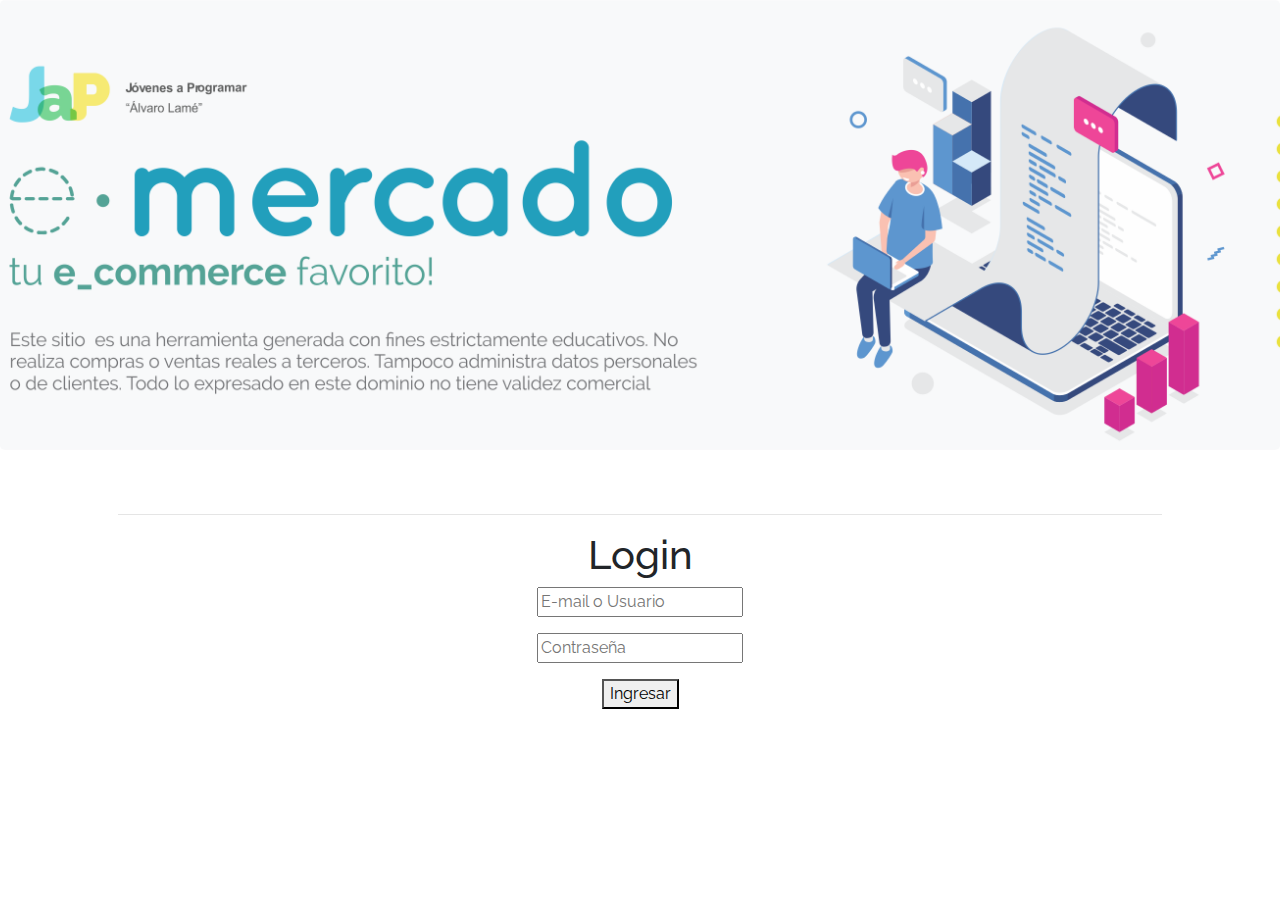
<file: index.html>
<!DOCTYPE html>
<!-- saved from url=(0049)https://getbootstrap.com/docs/4.3/examples/album/ -->
<html lang="en">

<head>
  <meta http-equiv="Content-Type" content="text/html; charset=UTF-8">
  <meta name="viewport" content="width=device-width, initial-scale=1, shrink-to-fit=no">
  <meta name="description" content="">
  <title>eMercado - Todo lo que busques está aquí</title>

  <link rel="canonical" href="https://getbootstrap.com/docs/4.3/examples/album/">
  <link href="https://fonts.googleapis.com/css?family=Raleway:300,300i,400,400i,700,700i,900,900i" rel="stylesheet">
  <!-- Bootstrap core CSS -->
  <link href="css/bootstrap.min.css" rel="stylesheet">
  <link href="css/styles.css" rel="stylesheet">
  <style>
   html, body{
    height: 100%;
    }
    
    .signin {
      width: 100%;
      max-width: 330px;
      padding: 15px;
      margin: auto;
    }
  
</style>
</head>


<body class="text-center">
  <section class="jumbotron text-center">
    <div class="m-5">
      <h1></h1>
    </div>
  </section>
  
  <div class="container p-5">
    <hr>
    <h1>Login</h1>
    <div >
      <form onsubmit="return false">
        <p><input name="correo" id="correo"placeholder="E-mail o Usuario"></p>
        <p><input type="password" name="contrasena" id="contrasena"placeholder="Contraseña"></p>
        <p><button type="submit" id="btn">Ingresar</button></p>
      </form>
    </div>
  </div>

  <script src="js/init.js"></script>
  <script src="js/login.js"></script>
</body>
</html>
</file>
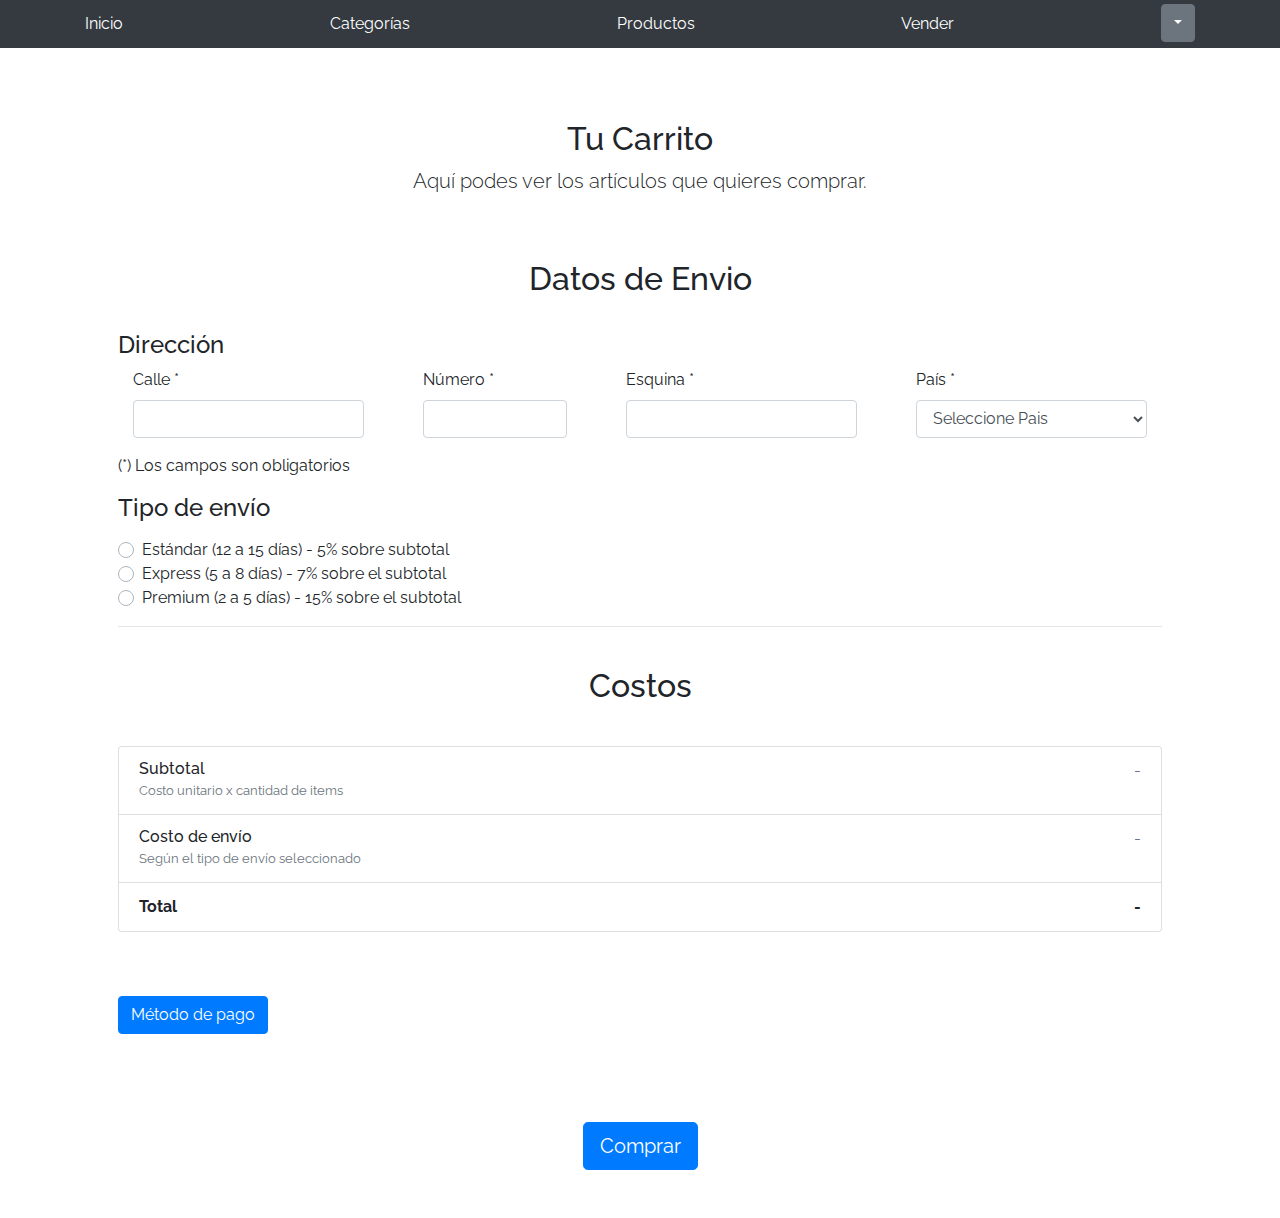
<file: cart.html>
<!DOCTYPE html>
<!-- saved from url=(0049)https://getbootstrap.com/docs/4.3/examples/album/ -->
<html lang="en">

<head>
  <meta http-equiv="Content-Type" content="text/html; charset=UTF-8">

  <meta name="viewport" content="width=device-width, initial-scale=1, shrink-to-fit=no">
  <meta name="description" content="">
  <title>eMercado - Todo lo que busques está aquí</title>

  <link rel="canonical" href="https://getbootstrap.com/docs/4.3/examples/album/">
  <link href="https://fonts.googleapis.com/css?family=Raleway:300,300i,400,400i,700,700i,900,900i" rel="stylesheet">

  <style>
    .bd-placeholder-img {
      font-size: 1.125rem;
      text-anchor: middle;
      -webkit-user-select: none;
      -moz-user-select: none;
      -ms-user-select: none;
      user-select: none;
    }

    @media (min-width: 768px) {
      .bd-placeholder-img-lg {
        font-size: 3.5rem;
      }
    }
  </style>
  <link href="css/bootstrap.min.css" rel="stylesheet">
  <link href="css/styles.css" rel="stylesheet">
  <link href="css/dropzone.css" rel="stylesheet">
</head>

<body>
  <nav class="site-header sticky-top py-1 bg-dark">
    <div class="container d-flex flex-column flex-md-row justify-content-between">
      <a class="py-2 d-none d-md-inline-block" href="home.html">Inicio</a>
      <a class="py-2 d-none d-md-inline-block" href="categories.html">Categorías</a>
      <a class="py-2 d-none d-md-inline-block" href="products.html">Productos</a>
      <a class="py-2 d-none d-md-inline-block" href="sell.html">Vender</a>      
      <div class="dropdown">
        <button class="btn btn-secondary dropdown-toggle" type="button" id="usuario" data-toggle="dropdown" aria-haspopup="true" aria-expanded="false">
        </button>
        <div class="dropdown-menu" aria-labelledby="dropdownMenuButton">
          <a class="dropdown-item" href="my-profile.html">Mi perfil</a>
          <a class="dropdown-item" href="cart.html">Mi carrito</a>
          <a class="dropdown-item" href="index.html" id="sesion">Cerrar sesión</a>
        </div>
      </div>
    </div>
  </nav>
  <div class="container p-5">

    <div class="text-center p-4">
      <h2>Tu Carrito</h2>
      <p class="lead">Aquí podes ver los artículos que quieres comprar.</p>
    </div>
    <div id="artCart">
    </div>
    

    <div class="text-center p-4">
      <h2>Datos de Envio</h2>
    </div>
    <form>
      <h4>Dirección</h4>
      <div class="d-flex w-100 justify-content-between">
    
        <div class="col-md-3 mb-3">
          <label for="zip">Calle *</label>
          <input id = "calle" type="text" class="form-control" placeholder="" value="" required="">
        </div>
    
        <div class="col-md-2 mb-3">
          <label for="zip">Número *</label>
          <input id = "numC" type="text" class="form-control" placeholder="" value="" required="">
        </div>
    
        <div class="col-md-3 mb-3">
          <label for="zip">Esquina *</label>
          <input id = "esq" type="text" class="form-control" placeholder="" value="" required="">
        </div>
    
        <div class="col-md-3 mb-3">
          <label for="zip">País *</label>
          <select id = "pais" class="form-control" required="">
            <option disabled selected value="Seleccione Pais">Seleccione Pais</option> 
          </select>
        </div>
      </div>
      <p>(*) Los campos son obligatorios</p>
      <p></p>
    
      <h4 class="mb-3">Tipo de envío </h4>
      <div class="d-block my-3">
        <div class="custom-control custom-radio">
          <input id="estandarradio" name="shippingType" type="radio" class="custom-control-input" required="">
          <label class="custom-control-label" for="estandarradio">Estándar (12 a 15 días) - 5% sobre subtotal</label>
        </div>
    
        <div class="custom-control custom-radio">
          <input id="expressradio" name="shippingType" type="radio" class="custom-control-input" required="">
          <label class="custom-control-label" for="expressradio">Express (5 a 8 días) - 7% sobre el subtotal</label>
        </div>
    
        <div class="custom-control custom-radio">
          <input id="premiumradio" name="shippingType" type="radio" class="custom-control-input" required="">
          <label class="custom-control-label" for="premiumradio">Premium (2 a 5 días) - 15% sobre el subtotal</label>
        </div>
    
      </div>
      <hr>
      <h2 class="mb-3 text-center p-4">Costos</h2>
      <ul class="list-group mb-3">
        <li class="list-group-item d-flex justify-content-between lh-condensed">
          <div>
            <h6 class="my-0">Subtotal</h6>
            <small class="text-muted">Costo unitario x cantidad de items</small>
          </div>
          <span class="text-muted" name="articleCostText">-</span>
        </li>
        <li class="list-group-item d-flex justify-content-between lh-condensed">
          <div>
            <h6 class="my-0">Costo de envío</h6>
            <small class="text-muted">Según el tipo de envío seleccionado</small>
          </div>
          <span class="text-muted" id="shipCostText">-</span>
        </li>
        <li class="list-group-item d-flex justify-content-between">
          <span><strong>Total</strong></span>
          <strong id="totalArticleCostText">-</strong>
        </li>
      </ul>
      <br>
      <br>

    
      <!-- Button trigger modal -->
      <button type="button" class="btn btn-primary center" data-toggle="modal" data-target="#exampleModal">
        Método de pago
      </button>
      <div id="pagoSeleccionado"  class="my-3"></div>
    
      <!-- Modal -->
      <div class="modal fade" id="exampleModal" tabindex="-1" aria-labelledby="exampleModalLabel" aria-hidden="true">
        <div class="modal-dialog">
          <div class="modal-content">
            <div class="modal-header">
              <h5 class="modal-title" id="exampleModalLabel">Método de Pago</h5> 
            </div>
            <div class="modal-body">
              
              <input id="creditradio" name="payType" type="radio">
              <label for="creditradio">Tarjeta de crédito</label>
              <br>
              <br> 
              <div>              
                <input type="text" id="numCard"class="creditCard" placeholder="Número de tarjeta" value = "" disabled="">
                <input type="text" id="cvv" class= "col-2 creditCard" placeholder="CVV" value = "" disabled="">
                <br>
                <br>
                <input type="text" id="venc" class="creditCard" placeholder="Vencimiento (mm/aa)" value = "" disabled="">
              </div>
              <br>
              <div>
                <input id="radioBank" name="payType" type="radio" >
                <label for="radioBank">Transferencia bancaria</label>
                <br>
                <br>
                <input type="text" id="bankTransfer" placeholder="Número de cuenta" disabled="">             
              </div>
            
            </div>
            <div class="modal-footer">
              <button type="button" class="btn btn-primary" data-dismiss="modal">Aceptar</button>
              <!--<button type="submit" class="btn btn-primary">Save changes</button>-->
            </div>
          </div>
        </div>
      </div>    
    </form>
    <br>
    <br>
    <br>
    <div class="text-center">
      <button class="btn btn-primary btn-lg center" id="buyBtn" type="submit">Comprar</button>
    </div>
    <div  id="error"></div>
    

    <div id="spinner-wrapper">
    <div class="lds-ring">
      <div></div>
      <div></div>
      <div></div>
      <div></div>
    </div>
  </div>
  <script src="js/jquery-3.4.1.min.js"></script>
  <script src="js/bootstrap.bundle.min.js"></script>
  <script src="js/dropzone.js"></script>
  <script src="js/init.js"></script>
  <script src="js/cart.js"></script>
</body>
</html>
</file>
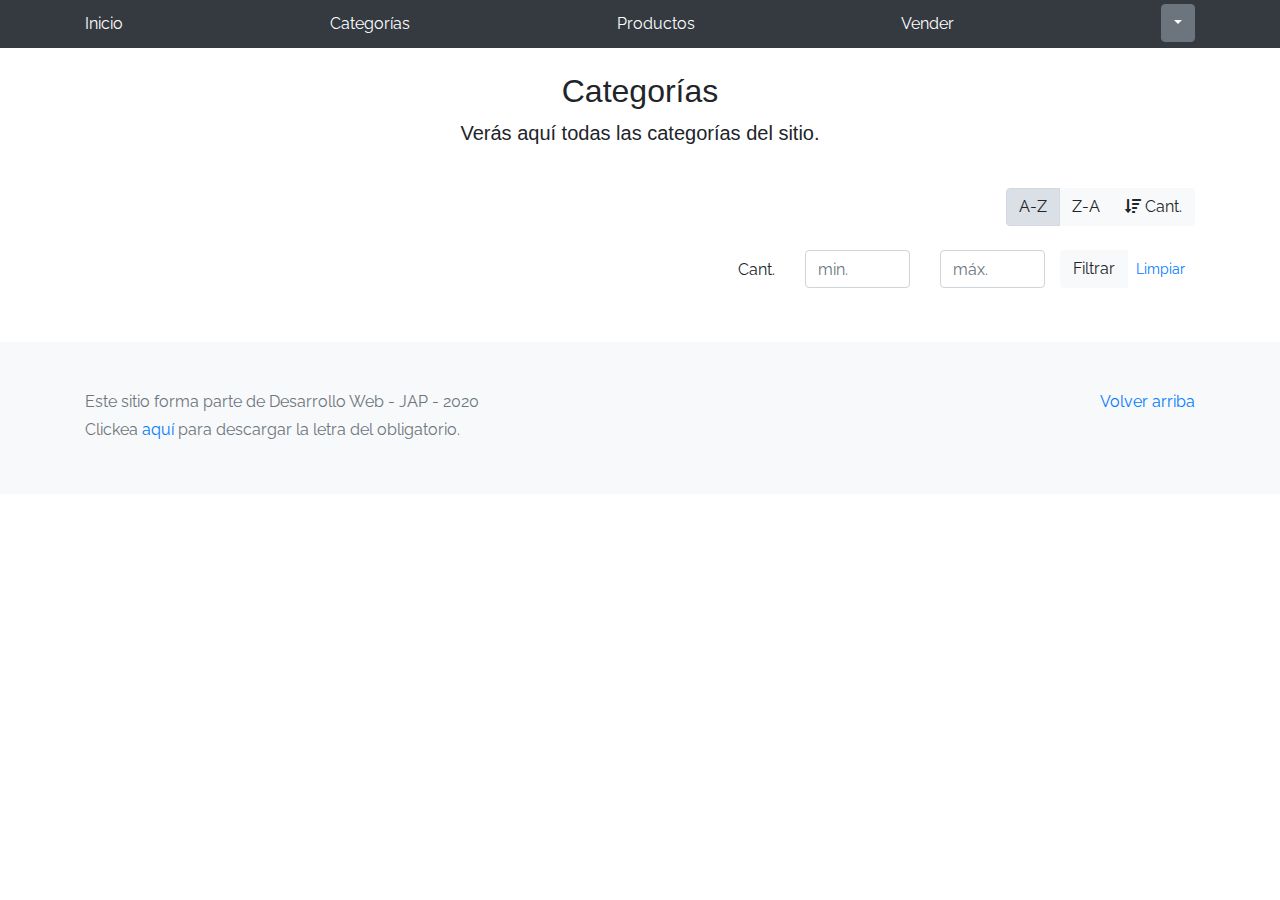
<file: categories.html>
<!DOCTYPE html>
<!-- saved from url=(0049)https://getbootstrap.com/docs/4.3/examples/album/ -->
<html lang="en">
  <head>
    <meta http-equiv="Content-Type" content="text/html; charset=UTF-8">
    <meta name="viewport" content="width=device-width, initial-scale=1, shrink-to-fit=no">
    <meta name="description" content="">
    <title>eMercado - Todo lo que busques está aquí</title>

    <link rel="canonical" href="https://getbootstrap.com/docs/4.3/examples/album/">
    <link href="https://fonts.googleapis.com/css?family=Raleway:300,300i,400,400i,700,700i,900,900i" rel="stylesheet">
    <link href="css/font-awesome.min.css" rel="stylesheet">

    <link href="css/bootstrap.min.css" rel="stylesheet">
    <link href="css/styles.css" rel="stylesheet">
  </head>
  <body>
    <nav class="site-header sticky-top py-1 bg-dark">
      <div class="container d-flex flex-column flex-md-row justify-content-between">
        <a class="py-2 d-none d-md-inline-block" href="home.html">Inicio</a>
        <a class="py-2 d-none d-md-inline-block" href="categories.html">Categorías</a>
        <a class="py-2 d-none d-md-inline-block" href="products.html">Productos</a>
        <a class="py-2 d-none d-md-inline-block" href="sell.html">Vender</a>      
        <div class="dropdown">
          <button class="btn btn-secondary dropdown-toggle" type="button" id="usuario" data-toggle="dropdown" aria-haspopup="true" aria-expanded="false">
          </button>
          <div class="dropdown-menu" aria-labelledby="dropdownMenuButton">
            <a class="dropdown-item" href="my-profile.html">Mi perfil</a>
            <a class="dropdown-item" href="cart.html">Mi carrito</a>
            <a class="dropdown-item" href="index.html" id="sesion">Cerrar sesión</a>
          </div>
        </div>
      </div>
    </nav>    
    <main role="main" class="pb-5">
        <div class="text-center p-4">
            <h2>Categorías</h2>
            <p class="lead">Verás aquí todas las categorías del sitio.</p>
        </div>
        <div class="container">
            <div class="row">
                <div class="col text-right">
                    <div class="btn-group btn-group-toggle mb-4" data-toggle="buttons">
                        <label class="btn btn-light active" id="sortAsc" >
                            <input type="radio" name="options" autocomplete="off" checked>A-Z
                        </label>
                        <label class="btn btn-light" id="sortDesc" >
                            <input type="radio" name="options" autocomplete="off">Z-A
                        </label>
                        <label class="btn btn-light" id="sortByCount" >
                            <input type="radio" name="options" autocomplete="off"><i class="fas fa-sort-amount-down mr-1"></i>Cant.
                        </label>
                    </div>
                </div>
            </div>
            <div class="row justify-content-end">
              <div class="col-md-6"></div>
                <div class="col-md-6 col-sm-12 mb-1 container">
                  <div class="row container p-0 m-0">
                    <div class="col">
                      <p class="font-weight-normal text-right my-2">Cant.</p>
                    </div>
                    <div class="col">
                      <input class="form-control" type="number" placeholder="min." id="rangeFilterCountMin">
                    </div>
                    <div class="col">
                      <input class="form-control" type="number" placeholder="máx." id="rangeFilterCountMax">
                    </div>
                    <div class="col-3 p-0">
                      <div class="btn-group" role="group">
                        <button class="btn btn-light btn-block" id="rangeFilterCount">Filtrar</button>
                        <button class="btn btn-link btn-sm" id="clearRangeFilter">Limpiar</button>
                      </div>
                    </div>
                  </div>
                </div>
            </div>
            <div class="row">
                <div class="list-group" id="cat-list-container">
                </div>
            </div>
        </div>
    </main>
    <footer class="text-muted bg-light">
      <div class="container">
        <p class="float-right">
          <a href="#">Volver arriba</a>
        </p>
        <p>Este sitio forma parte de Desarrollo Web - JAP - 2020</p>
        <p>Clickea <a target="_blank" href="Letra.pdf">aquí</a> para descargar la letra del obligatorio.</p>
      </div>
    </footer>
    <div id="spinner-wrapper"><div class="lds-ring"><div></div><div></div><div></div><div></div></div></div>
    <script src="js/jquery-3.4.1.min.js"></script>
    <script src="js/bootstrap.bundle.min.js"></script>
    <script src="js/init.js"></script>
    <script src="js/categories.js"></script>
  </body>
</html>
</file>
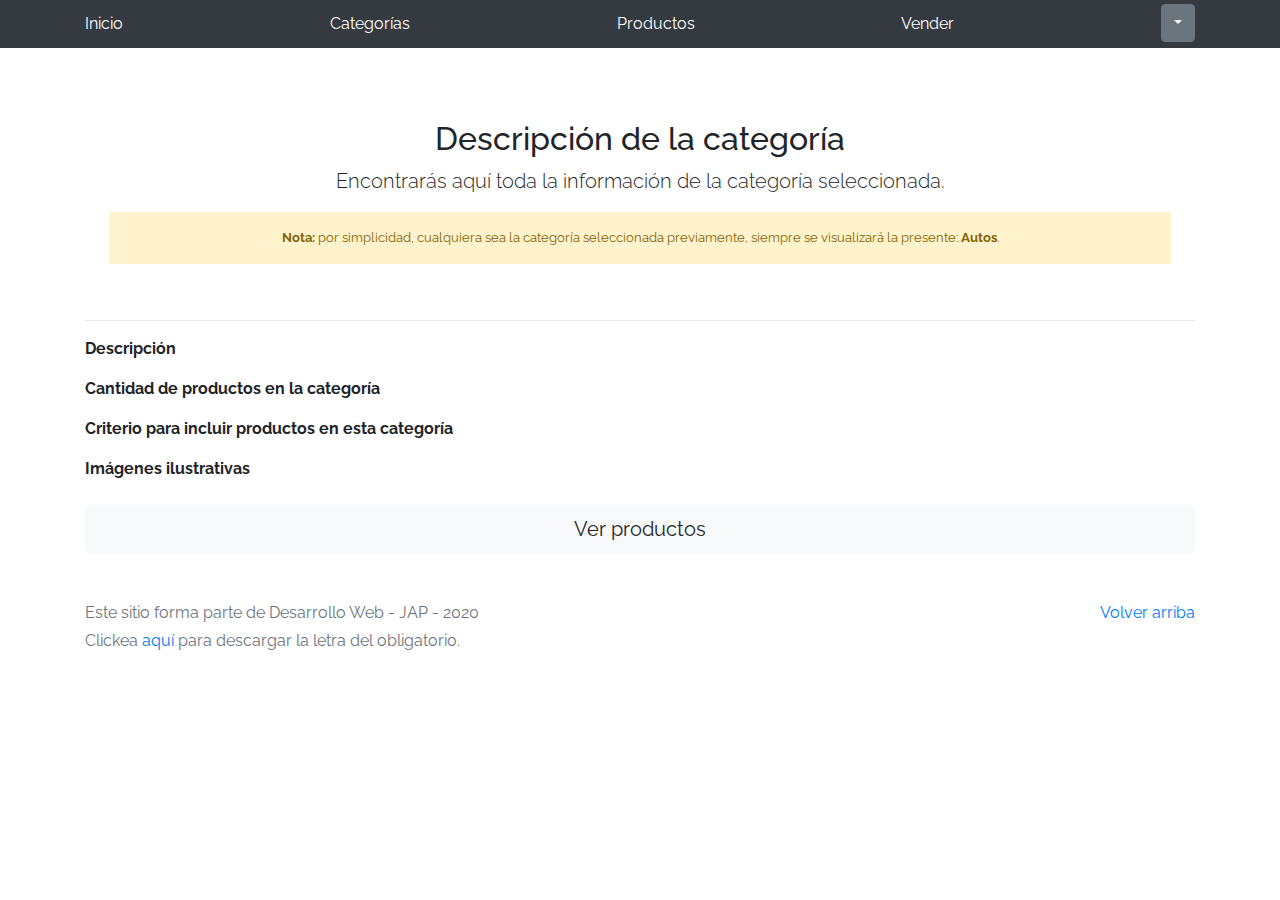
<file: category-info.html>
<!DOCTYPE html>
<!-- saved from url=(0049)https://getbootstrap.com/docs/4.3/examples/album/ -->
<html lang="en">

<head>
  <meta http-equiv="Content-Type" content="text/html; charset=UTF-8">
  <meta name="viewport" content="width=device-width, initial-scale=1, shrink-to-fit=no">
  <meta name="description" content="">
  <title>eMercado - Todo lo que busques está aquí</title>

  <link rel="canonical" href="https://getbootstrap.com/docs/4.3/examples/album/">
  <link href="https://fonts.googleapis.com/css?family=Raleway:300,300i,400,400i,700,700i,900,900i" rel="stylesheet">
  <!-- Bootstrap core CSS -->
  <link href="css/bootstrap.min.css" rel="stylesheet">
  <link href="css/styles.css" rel="stylesheet">
</head>

<body>
  <nav class="site-header sticky-top py-1 bg-dark">
    <div class="container d-flex flex-column flex-md-row justify-content-between">
      <a class="py-2 d-none d-md-inline-block" href="home.html">Inicio</a>
      <a class="py-2 d-none d-md-inline-block" href="categories.html">Categorías</a>
      <a class="py-2 d-none d-md-inline-block" href="products.html">Productos</a>
      <a class="py-2 d-none d-md-inline-block" href="sell.html">Vender</a>      
      <div class="dropdown">
        <button class="btn btn-secondary dropdown-toggle" type="button" id="usuario" data-toggle="dropdown" aria-haspopup="true" aria-expanded="false">
        </button>
        <div class="dropdown-menu" aria-labelledby="dropdownMenuButton">
          <a class="dropdown-item" href="my-profile.html">Mi perfil</a>
          <a class="dropdown-item" href="cart.html">Mi carrito</a>
          <a class="dropdown-item" href="index.html" id="sesion">Cerrar sesión</a>
        </div>
      </div>
    </div>
  </nav>
  <main role="main">
    <div class="container mt-5">
      <div class="text-center p-4">
        <h2>Descripción de la categoría</h2>
        <p class="lead">Encontrarás aquí toda la información de la categoría seleccionada.</p>
        <p class="small alert-warning py-3"><strong>Nota: </strong>por simplicidad, cualquiera sea la categoría
          seleccionada previamente, siempre se visualizará la presente: <strong>Autos</strong>.</p>
      </div>
      <h3 id="categoryName"></h3>
      <hr class="my-3">
      <dl>
        <dt>Descripción</dt>
        <dd>
          <p id="categoryDescription"></p>
        </dd>

        <dt>Cantidad de productos en la categoría</dt>
        <dd>
          <p id="productCount"></p>
        </dd>

        <dt>Criterio para incluir productos en esta categoría</dt>
        <dd>
          <p id="productCriteria"></p>
        </dd>

        <dt>Imágenes ilustrativas</dt>
        <dd>
          <div class="row text-center text-lg-left pt-2" id="productImagesGallery">
          </div>
        </dd>
      </dl>
      <a type="button" class="btn btn-light btn-lg btn-block" href="products.html">Ver productos</a>
    </div>
  </main>
  <footer class="text-muted">
    <div class="container">
      <p class="float-right">
        <a href="#">Volver arriba</a>
      </p>
      <p>Este sitio forma parte de Desarrollo Web - JAP - 2020</p>
      <p>Clickea <a target="_blank" href="Letra.pdf">aquí</a> para descargar la letra del obligatorio.</p>
    </div>
  </footer>
  <div id="spinner-wrapper">
    <div class="lds-ring">
      <div></div>
      <div></div>
      <div></div>
      <div></div>
    </div>
  </div>
  <script src="js/jquery-3.4.1.min.js"></script>
  <script src="js/bootstrap.bundle.min.js"></script>
  <script src="js/init.js"></script>
  <script src="js/category-info.js"></script>
</body>

</html>
</file>
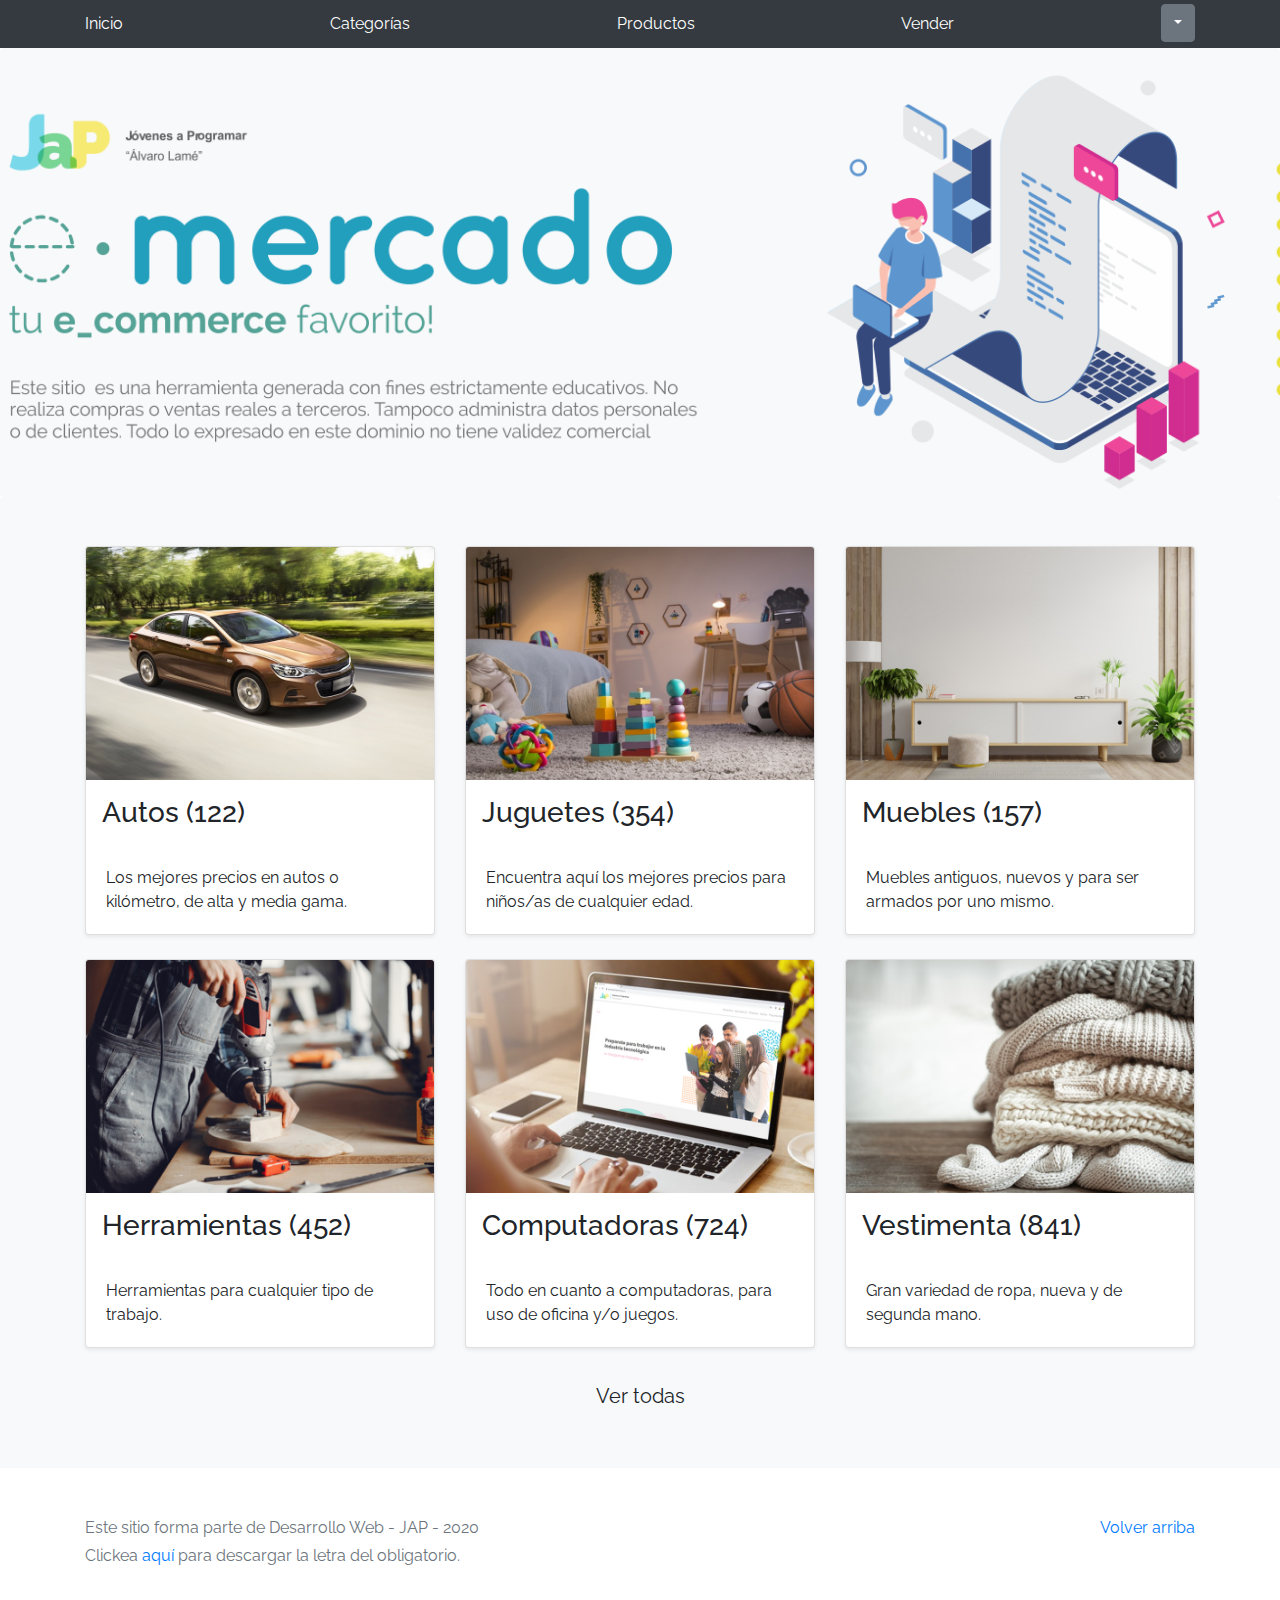
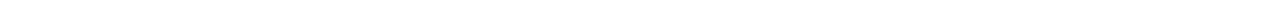
<file: home.html>
<!DOCTYPE html>
<!-- saved from url=(0049)https://getbootstrap.com/docs/4.3/examples/album/ -->
<html lang="en">
  <head>
    <meta http-equiv="Content-Type" content="text/html; charset=UTF-8">
    <meta name="viewport" content="width=device-width, initial-scale=1, shrink-to-fit=no">
    <meta name="description" content="">
    <title>eMercado - Todo lo que busques está aquí</title>

    <link rel="canonical" href="https://getbootstrap.com/docs/4.3/examples/album/">
    <link href="https://fonts.googleapis.com/css?family=Raleway:300,300i,400,400i,700,700i,900,900i" rel="stylesheet">
    <!-- Bootstrap core CSS -->
    <link href="css/bootstrap.min.css" rel="stylesheet">
    <link href="css/styles.css" rel="stylesheet">
  </head>
  <body>
    <nav class="site-header sticky-top py-1 bg-dark">
      <div class="container d-flex flex-column flex-md-row justify-content-between">
        <a class="py-2 d-none d-md-inline-block" href="home.html">Inicio</a>
        <a class="py-2 d-none d-md-inline-block" href="categories.html">Categorías</a>
        <a class="py-2 d-none d-md-inline-block" href="products.html">Productos</a>
        <a class="py-2 d-none d-md-inline-block" href="sell.html">Vender</a>      
        <div class="dropdown">
          <button class="btn btn-secondary dropdown-toggle" type="button" id="usuario" data-toggle="dropdown" aria-haspopup="true" aria-expanded="false">
          </button>
          <div class="dropdown-menu" aria-labelledby="dropdownMenuButton">
            <a class="dropdown-item" href="my-profile.html">Mi perfil</a>
            <a class="dropdown-item" href="cart.html">Mi carrito</a>
            <a class="dropdown-item" href="index.html" id="sesion">Cerrar sesión</a>
          </div>
        </div>
      </div>
    </nav>
    <main role="main">
      <section class="jumbotron text-center">
        <div class="m-5">
          <h1></h1>
        </div>
      </section>
      <div class="album py-5 bg-light">
        <div class="container">
          <div class="row">
            <div class="col-md-4">
              <a href="categories.html" class="card mb-4 shadow-sm custom-card">
                <img class="bd-placeholder-img card-img-top"  src="img/cat1.jpg">
                <h3 class="m-3">Autos (122)</h3>
                <div class="card-body">
                  <p class="card-text">Los mejores precios en autos 0 kilómetro, de alta y media gama.</p>
                </div>
              </a>
            </div>
            <div class="col-md-4">
                <a href="categories.html" class="card mb-4 shadow-sm custom-card">
                  <img class="bd-placeholder-img card-img-top" src="img/cat2.jpg">
                  <h3 class="m-3">Juguetes (354)</h3>
                  <div class="card-body">
                    <p class="card-text">Encuentra aquí los mejores precios para niños/as de cualquier edad.</p>
                  </div>
                </a>
            </div>
            <div class="col-md-4">
                <a href="categories.html" class="card mb-4 shadow-sm custom-card">
                  <img class="bd-placeholder-img card-img-top" src="img/cat3.jpg">
                  <h3 class="m-3">Muebles (157)</h3>
                  <div class="card-body">
                    <p class="card-text">Muebles antiguos, nuevos y para ser armados por uno mismo.</p>
                  </div>
                </a>
            </div>
            <div class="col-md-4">
                <a href="categories.html" class="card mb-4 shadow-sm custom-card">
                  <img class="bd-placeholder-img card-img-top" src="img/cat4.jpg">
                  <h3 class="m-3">Herramientas (452)</h3>
                  <div class="card-body">
                    <p class="card-text">Herramientas para cualquier tipo de trabajo.</p>
                  </div>
                </a>
            </div>
            <div class="col-md-4">
                <a href="categories.html" class="card mb-4 shadow-sm custom-card">
                  <img class="bd-placeholder-img card-img-top" src="img/cat5.jpg">
                  <h3 class="m-3">Computadoras (724)</h3>
                  <div class="card-body">
                    <p class="card-text">Todo en cuanto a computadoras, para uso de oficina y/o juegos.</p>
                  </div>
                </a>
            </div>
            <div class="col-md-4">
                <a href="categories.html" class="card mb-4 shadow-sm custom-card">
                  <img class="bd-placeholder-img card-img-top" src="img/cat6.jpg">
                  <h3 class="m-3">Vestimenta (841)</h3>
                  <div class="card-body">
                    <p class="card-text">Gran variedad de ropa, nueva y de segunda mano.</p>
                  </div>
                </a>
            </div>
          </div>
          <div class="row">
              <a type="button" class="btn btn-light btn-lg btn-block" href="categories.html">Ver todas</a>
          </div>
        </div>
      </div>
    </main>
    <footer class="text-muted">
      <div class="container">
        <p class="float-right">
          <a href="#">Volver arriba</a>
        </p>
        <p>Este sitio forma parte de Desarrollo Web - JAP - 2020</p>
        <p>Clickea <a target="_blank" href="Letra.pdf">aquí</a> para descargar la letra del obligatorio.</p>
      </div>
    </footer>
    <script src="js/jquery-3.4.1.min.js"></script>
    <script src="js/bootstrap.bundle.min.js"></script>
    <script src="js/init.js"></script>
  </body>
</html>
</file>
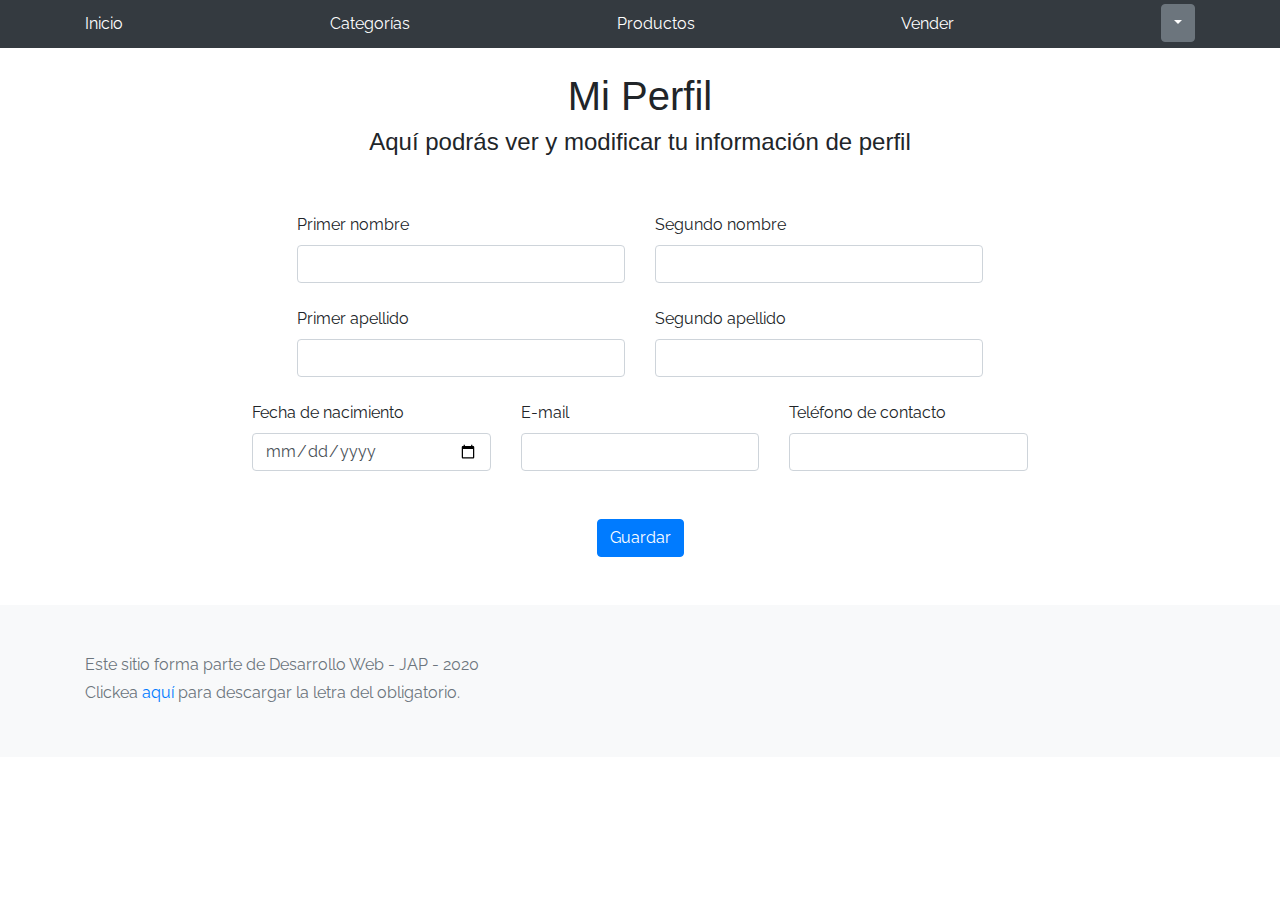
<file: my-profile.html>
<!DOCTYPE html>
<!-- saved from url=(0049)https://getbootstrap.com/docs/4.3/examples/album/ -->
<html lang="en">

<head>
  <meta http-equiv="Content-Type" content="text/html; charset=UTF-8">

  <meta name="viewport" content="width=device-width, initial-scale=1, shrink-to-fit=no">
  <meta name="description" content="">
  <title>eMercado - Todo lo que busques está aquí</title>

  <link rel="canonical" href="https://getbootstrap.com/docs/4.3/examples/album/">
  <link href="https://fonts.googleapis.com/css?family=Raleway:300,300i,400,400i,700,700i,900,900i" rel="stylesheet">

  <style>
    .bd-placeholder-img {
      font-size: 1.125rem;
      text-anchor: middle;
      -webkit-user-select: none;
      -moz-user-select: none;
      -ms-user-select: none;
      user-select: none;
    }

    @media (min-width: 768px) {
      .bd-placeholder-img-lg {
        font-size: 3.5rem;
      }
    }
  </style>
  <link href="css/bootstrap.min.css" rel="stylesheet">
  <link href="css/styles.css" rel="stylesheet">
  <link href="css/dropzone.css" rel="stylesheet">
</head>

<body>
  <nav class="site-header sticky-top py-1 bg-dark">
    <div class="container d-flex flex-column flex-md-row justify-content-between">
      <a class="py-2 d-none d-md-inline-block" href="home.html">Inicio</a>
      <a class="py-2 d-none d-md-inline-block" href="categories.html">Categorías</a>
      <a class="py-2 d-none d-md-inline-block" href="products.html">Productos</a>
      <a class="py-2 d-none d-md-inline-block" href="sell.html">Vender</a>      
      <div class="dropdown">
        <button class="btn btn-secondary dropdown-toggle" type="button" id="usuario" data-toggle="dropdown" aria-haspopup="true" aria-expanded="false">
        </button>
        <div class="dropdown-menu" aria-labelledby="dropdownMenuButton">
          <a class="dropdown-item" href="my-profile.html">Mi perfil</a>
          <a class="dropdown-item" href="cart.html">Mi carrito</a>
          <a class="dropdown-item" href="index.html" id="sesion">Cerrar sesión</a>
        </div>
      </div>
    </div>
  </nav>
  <main role="main">
    <br>
    <h1 class="text-center">Mi Perfil</h1>
    <h4 class="text-center">Aquí podrás ver y modificar tu información de perfil </h4>
    <form id = "form" class="container p-5">
      <div class="row justify-content-md-center">
        <div class="col-md-4 mb-4">
            <label>Primer nombre</label>
            <input id="pNom" type="text" class="form-control" placeholder="" value="">
        </div>
        <div class="col-md-4 mb-4">
            <label>Segundo nombre</label>
            <input id= "sNom"type="text" class="form-control" placeholder="" value="">
        </div>         
    </div>
    <div class="row justify-content-md-center">    
        <div class="col-md-4 mb-4">
            <label for="zip">Primer apellido </label>
            <input id= "pApe" type="text" class="form-control" placeholder="" value="">
        </div>        
        <div class="col-md-4 mb-4">
            <label>Segundo apellido </label>
            <input id="sApe" type="text" class="form-control" placeholder="" value="">
        </div>
    </div>
    <div class="row justify-content-md-center">
        <div class="col-md-3 mb-4">
            <label>Fecha de nacimiento </label>
            <input id= "fNac"type="date" class="form-control" value="" min="1921-01-01">
        </div>
        <div class="col-md-3 mb-4">
            <label>E-mail </label>
            <input id="mail" type="text" class="form-control" placeholder="" value="">
        </div>
        <div class="col-md-3 mb-4">
            <label>Teléfono de contacto </label>
            <input id="tel"type="text" class="form-control" placeholder="" value="">
        </div>
      </div>
    <br>

    <div class="row justify-content-md-center"> 
        <button class="btn btn-primary" id="saveBtn" type="button">Guardar</button>
    </div>    
       
    </form>
  </main>
  <footer class="text-muted bg-light">
    <div class="container">
      <p>Este sitio forma parte de Desarrollo Web - JAP - 2020</p>
      <p>Clickea <a target="_blank" href="Letra.pdf">aquí</a> para descargar la letra del obligatorio.</p>
    </div>
  </footer>
  <div class="alert fade alert-success" role="alert" id="alertResult">
    <span id="resultSpan"></span>
    <button type="button" class="close" data-dismiss="alert" aria-label="Close">
      <span aria-hidden="true">&times;</span>
    </button>
  </div>
  <div id="spinner-wrapper">
    <div class="lds-ring">
      <div></div>
      <div></div>
      <div></div>
      <div></div>
    </div>
  </div>
  <script src="js/jquery-3.4.1.min.js"></script>
  <script src="js/bootstrap.bundle.min.js"></script>
  <script src="js/dropzone.js"></script>
  <script src="js/init.js"></script>
  <script src="js/my-profile.js"></script>
</body>

</html>
</file>
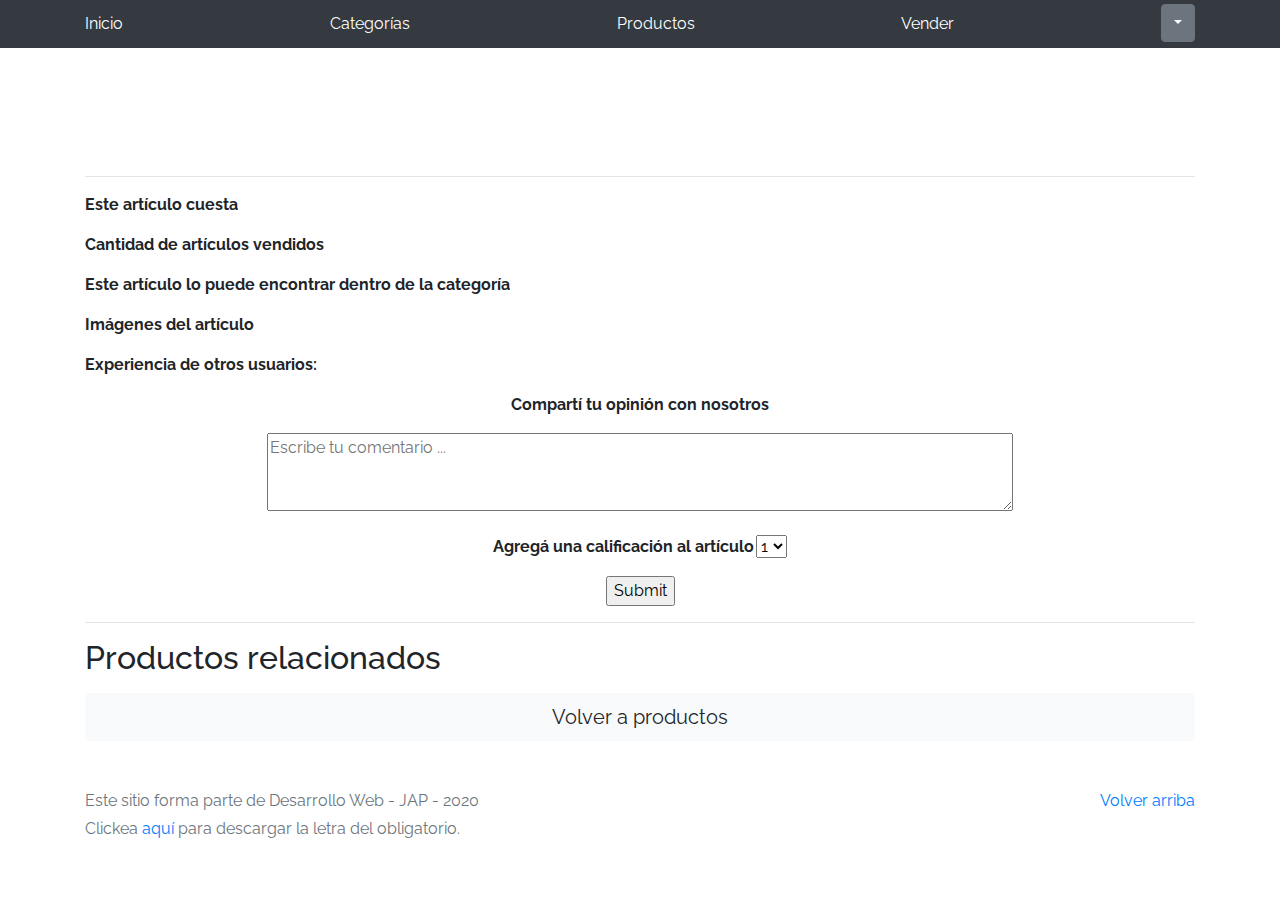
<file: product-info.html>
<!DOCTYPE html>
<!-- saved from url=(0049)https://getbootstrap.com/docs/4.3/examples/album/ -->
<html lang="en">

<head>
  <meta http-equiv="Content-Type" content="text/html; charset=UTF-8">
  <meta name="viewport" content="width=device-width, initial-scale=1, shrink-to-fit=no">
  <meta name="description" content="">
  <title>eMercado - Todo lo que busques está aquí</title>

  <link rel="canonical" href="https://getbootstrap.com/docs/4.3/examples/album/">
  <link href="https://fonts.googleapis.com/css?family=Raleway:300,300i,400,400i,700,700i,900,900i" rel="stylesheet">
  <link href="css/font-awesome.min.css" rel="stylesheet">
  <link href="css/bootstrap.min.css" rel="stylesheet">
  <link href="css/styles.css" rel="stylesheet">
  <link rel="stylesheet" href="https://cdnjs.cloudflare.com/ajax/libs/font-awesome/4.7.0/css/font-awesome.min.css"><!--estilo que contienen las estrellas de ranking-->
</head>

<body>
  <nav class="site-header sticky-top py-1 bg-dark">
    <div class="container d-flex flex-column flex-md-row justify-content-between">
      <a class="py-2 d-none d-md-inline-block" href="home.html">Inicio</a>
      <a class="py-2 d-none d-md-inline-block" href="categories.html">Categorías</a>
      <a class="py-2 d-none d-md-inline-block" href="products.html">Productos</a>
      <a class="py-2 d-none d-md-inline-block" href="sell.html">Vender</a>      
      <div class="dropdown">
        <button class="btn btn-secondary dropdown-toggle" type="button" id="usuario" data-toggle="dropdown" aria-haspopup="true" aria-expanded="false">
        </button>
        <div class="dropdown-menu" aria-labelledby="dropdownMenuButton">
          <a class="dropdown-item" href="my-profile.html">Mi perfil</a>
          <a class="dropdown-item" href="cart.html">Mi carrito</a>
          <a class="dropdown-item" href="index.html" id="sesion">Cerrar sesión</a>
        </div>
      </div>
    </div>
  </nav>
  <div>
    <main role="main">
      <div class="container mt-5">
        <div class="text-center p-4">
          <h2 id="productName"></h2><!--Nombre del auto-->
          <p class="lead" id="productDescription"></p><!--Descripción-->
        </div>
        <hr class="my-3">
        
        <dl>
          <dt>Este artículo cuesta</dt>
          <dd>
            <p id="productCurrency"></p>
          </dd>  
          <dt>Cantidad de artículos vendidos</dt>
          <dd>
            <p id="productSoldCount"></p>
          </dd>
          <dt>Este artículo lo puede encontrar dentro de la categoría</dt>
          <dd>
            <p id="productCategory"></p>
          </dd>
          <dt>Imágenes del artículo</dt>
          <dd>
            <div class="row text-center text-lg-left pt-2" id="productImagesGallery">
            </div>
          </dd>
          <dt> Experiencia de otros usuarios:</dt>
          <p></p>
          <dd id = "comentarios"></dd>   
        </dl>
        <div >
          <center>
            <dt>Compartí tu opinión con nosotros</dt>
            <p></p>          
            <textarea id="productComment" cols="80" rows="3" placeholder="Escribe tu comentario ..."></textarea>
            <p></p>
            <table>
              <th>Agregá una calificación al artículo  </th>
              <th>
                <select>
                  <option value = "1" selected>1</option>
                  <option value = "2">2</option>
                  <option value = "3">3</option>
                  <option value = "4">4</option>
                  <option value = "5">5</option>
                </select>
              </th>
            </table>
            <p></p>
            <input type="submit">
            <p></p>
          </center> 
      </div>
      <hr>
      
      <div> 
       <dt> 
         <h2>Productos relacionados</h2>
        </dt>        
        <p id="relatedProduct"></p>
      </div>
        <a type="button" class="btn btn-light btn-lg btn-block" href="products.html">Volver a productos</a>
      </div>
    </main>
  </div>
  
  <footer class="text-muted">
    <div class="container">
      <p class="float-right">
        <a href="#">Volver arriba</a>
      </p>
      <p>Este sitio forma parte de Desarrollo Web - JAP - 2020</p>
      <p>Clickea <a target="_blank" href="Letra.pdf">aquí</a> para descargar la letra del obligatorio.</p>
    </div>
  </footer>
  <div id="spinner-wrapper">
    <div class="lds-ring">
      <div></div>
      <div></div>
      <div></div>
      <div></div>
    </div>
  </div>
  <script src="js/jquery-3.4.1.min.js"></script>
  <script src="js/bootstrap.bundle.min.js"></script>
  <script src="js/init.js"></script>
  <script src="js/product-info.js"></script>
</body>

</html>
</file>
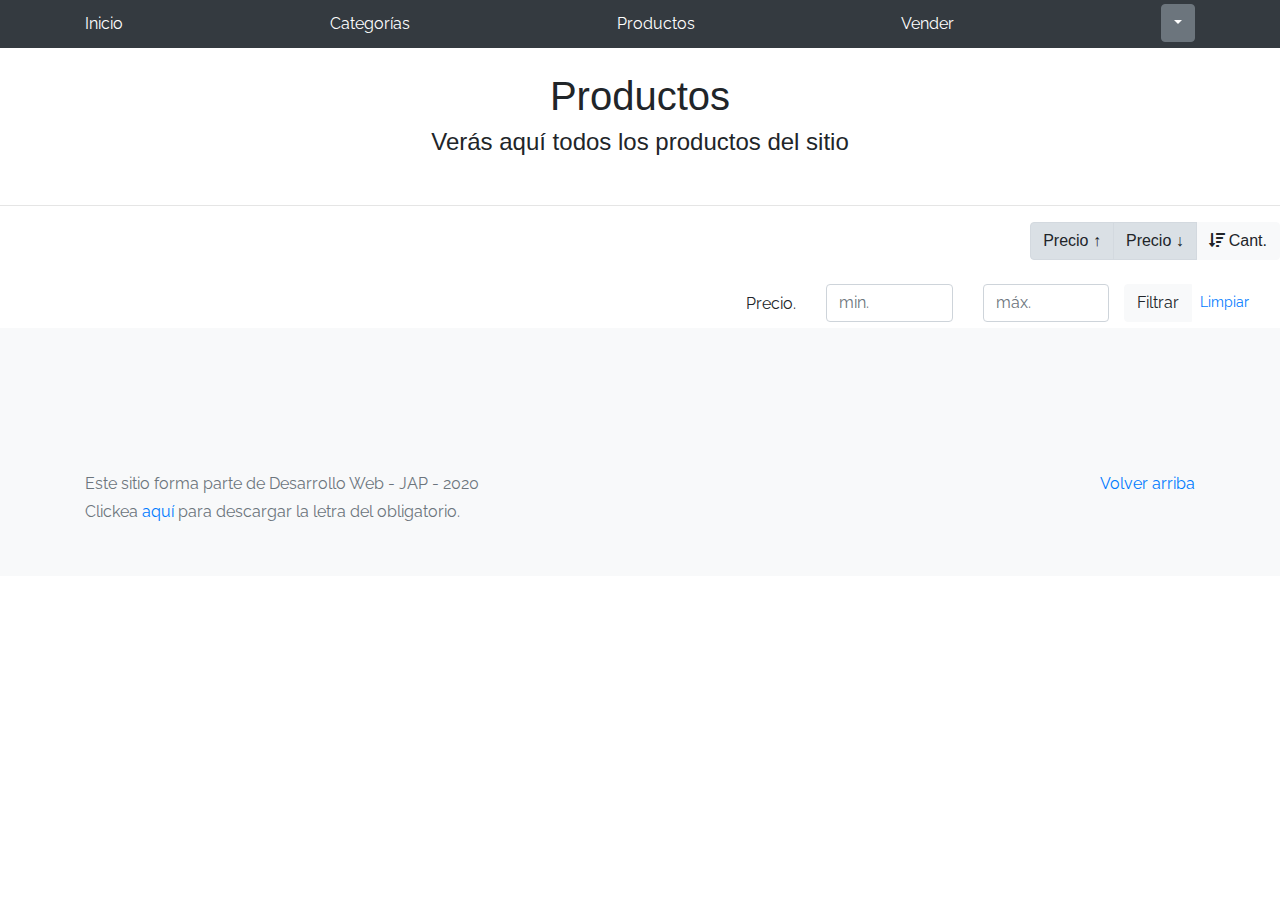
<file: products.html>
<!DOCTYPE html>
<!-- saved from url=(0049)https://getbootstrap.com/docs/4.3/examples/album/ -->
<html lang="en">

<head>
  <meta http-equiv="Content-Type" content="text/html; charset=UTF-8">
  <meta name="viewport" content="width=device-width, initial-scale=1, shrink-to-fit=no">
  <meta name="description" content="">
  <title>eMercado - Todo lo que busques está aquí</title>

  <link rel="canonical" href="https://getbootstrap.com/docs/4.3/examples/album/">
  <link href="https://fonts.googleapis.com/css?family=Raleway:300,300i,400,400i,700,700i,900,900i" rel="stylesheet">
  <link href="css/font-awesome.min.css" rel="stylesheet">
  <link href="css/bootstrap.min.css" rel="stylesheet">
  <link href="css/styles.css" rel="stylesheet">
  <link rel="stylesheet" href="https://cdnjs.cloudflare.com/ajax/libs/font-awesome/4.7.0/css/font-awesome.min.css">
  <!--estrellas ranking-->
</head>

<body>
  <nav class="site-header sticky-top py-1 bg-dark">
    <div class="container d-flex flex-column flex-md-row justify-content-between">
      <a class="py-2 d-none d-md-inline-block" href="home.html">Inicio</a>
      <a class="py-2 d-none d-md-inline-block" href="categories.html">Categorías</a>
      <a class="py-2 d-none d-md-inline-block" href="products.html">Productos</a>
      <a class="py-2 d-none d-md-inline-block" href="sell.html">Vender</a>
      <div class="dropdown">
        <button class="btn btn-secondary dropdown-toggle" type="button" id="usuario" data-toggle="dropdown"
          aria-haspopup="true" aria-expanded="false">
        </button>
        <div class="dropdown-menu" aria-labelledby="dropdownMenuButton">
          <a class="dropdown-item" href="my-profile.html">Mi perfil</a>
          <a class="dropdown-item" href="cart.html">Mi carrito</a>
          <a class="dropdown-item" href="index.html" id="sesion">Cerrar sesión</a>
        </div>
      </div>
    </div>
  </nav>
  <br>

  <main role="main">
      <h1 class="text-center">Productos</h1>
      <h4 class="text-center">Verás aquí todos los productos del sitio</h4>
      <br>
      <hr>
      <div class="row">
        <div class="col text-right">
          <div class="btn-group btn-group-toggle mb-4" data-toggle="buttons">
            <label class="btn btn-light active" id="sortAscPrice">
              <input type="radio" name="options" autocomplete="off">Precio ↑
            </label>
            <label class="btn btn-light active" id="sortDscPrice">
              <input type="radio" name="options" autocomplete="off">Precio ↓
            </label>
            <label class="btn btn-light" id="sortDescCant">
              <input type="radio" name="options" autocomplete="off"><i class="fas fa-sort-amount-down mr-1"></i>Cant.
            </label>
          </div>
        </div>
      </div>
      <div class="row justify-content-end">
        <div class="col-md-6"></div>
        <div class="col-md-6 col-sm-12 mb-1 container">
          <div class="row container p-0 m-0">
            <div class="col">
              <p class="font-weight-normal text-right my-2">Precio.</p>
            </div>
            <div class="col">
              <input class="form-control" type="number" placeholder="min." id="rangeFilterPriceMin">
            </div>
            <div class="col">
              <input class="form-control" type="number" placeholder="máx." id="rangeFilterPriceMax">
            </div>
            <div class="col-3 p-0">
              <div class="btn-group" role="group">
                <button class="btn btn-light btn-block" id="rangeFilterPrice">Filtrar</button>
                <button class="btn btn-link btn-sm" id="clearRangeFilterPrice">Limpiar</button>
              </div>
            </div>
          </div>
        </div>
    </div>
    <!--/////////////////////////////////////////////////  FIN  /////////////////////////////////////////////////////////////////////////////////-->
    
    <!--ELEMENTO CREADO EN ENTREGA 1 PARA PODER LISTAR EL CONTENIDO-->  
    <main role="main">
      <div class="album py-5 bg-light">
        <div class="container">
          <div id="contenido" class="row">
          </div>
        </div>
      </div>
  </main>   
  <footer class="text-muted bg-light">
    <div class="container">
      <p class="float-right">
        <a href="#">Volver arriba</a>
      </p>
      <p>Este sitio forma parte de Desarrollo Web - JAP - 2020</p>
      <p>Clickea <a target="_blank" href="Letra.pdf">aquí</a> para descargar la letra del obligatorio.</p>
    </div>
  </footer>
  <div id="spinner-wrapper">
    <div class="lds-ring">
      <div></div>
      <div></div>
      <div></div>
      <div></div>
    </div>
  </div>
  <script src="js/jquery-3.4.1.min.js"></script>
  <script src="js/bootstrap.bundle.min.js"></script>
  <script src="js/init.js"></script>
  <script src="js/products.js"></script>
</body>

</html>
</file>
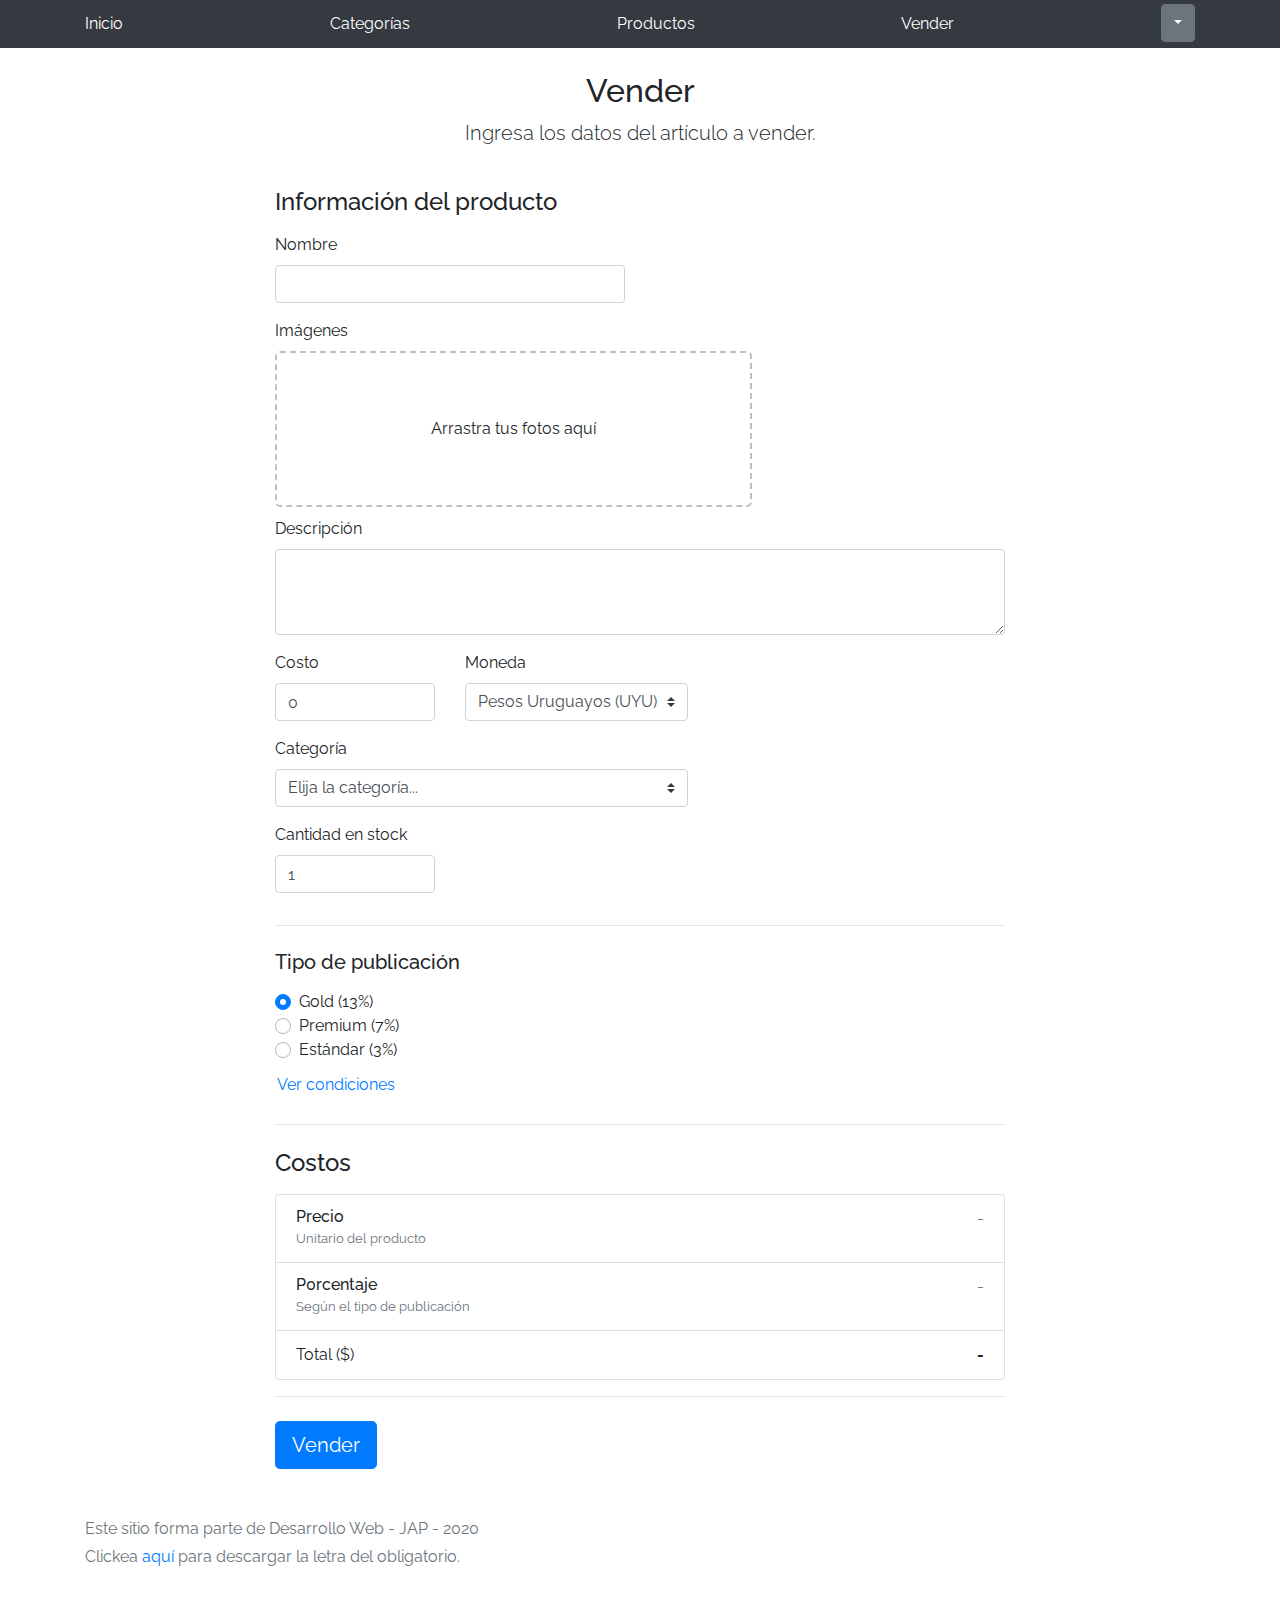
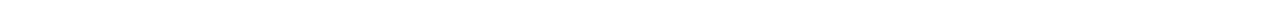
<file: sell.html>
<!DOCTYPE html>
<!-- saved from url=(0049)https://getbootstrap.com/docs/4.3/examples/album/ -->
<html lang="en"><head><meta http-equiv="Content-Type" content="text/html; charset=UTF-8">
    
    <meta name="viewport" content="width=device-width, initial-scale=1, shrink-to-fit=no">
    <meta name="description" content="">
    <title>eMercado - Todo lo que busques está aquí</title>

    <link rel="canonical" href="https://getbootstrap.com/docs/4.3/examples/album/">
    <link href="https://fonts.googleapis.com/css?family=Raleway:300,300i,400,400i,700,700i,900,900i" rel="stylesheet">

    <style>
      .bd-placeholder-img {
        font-size: 1.125rem;
        text-anchor: middle;
        -webkit-user-select: none;
        -moz-user-select: none;
        -ms-user-select: none;
        user-select: none;
      }

      @media (min-width: 768px) {
        .bd-placeholder-img-lg {
          font-size: 3.5rem;
        }
      }
    </style>
    <link href="css/bootstrap.min.css" rel="stylesheet">
    <link href="css/styles.css" rel="stylesheet">
    <link href="css/dropzone.css" rel="stylesheet">
  </head>
  <body>
    <nav class="site-header sticky-top py-1 bg-dark">
      <div class="container d-flex flex-column flex-md-row justify-content-between">
        <a class="py-2 d-none d-md-inline-block" href="home.html">Inicio</a>
        <a class="py-2 d-none d-md-inline-block" href="categories.html">Categorías</a>
        <a class="py-2 d-none d-md-inline-block" href="products.html">Productos</a>
        <a class="py-2 d-none d-md-inline-block" href="sell.html">Vender</a>      
        <div class="dropdown">
          <button class="btn btn-secondary dropdown-toggle" type="button" id="usuario" data-toggle="dropdown" aria-haspopup="true" aria-expanded="false">
          </button>
          <div class="dropdown-menu" aria-labelledby="dropdownMenuButton">
            <a class="dropdown-item" href="my-profile.html">Mi perfil</a>
            <a class="dropdown-item" href="cart.html">Mi carrito</a>
            <a class="dropdown-item" href="index.html" id="sesion">Cerrar sesión</a>
          </div>
        </div>
      </div>
    </nav>
      <div class="container">
        <div class="text-center p-4">
          <h2>Vender</h2>
          <p class="lead">Ingresa los datos del artículo a vender.</p>
        </div>
        <div class="row justify-content-md-center">
          <div class="col-md-8 order-md-1">
            <h4 class="mb-3">Información del producto</h4>
            <form class="needs-validation" id="sell-info">
              <div class="row">
                <div class="col-md-6 mb-3">
                  <label for="productName">Nombre</label>
                  <input type="text" class="form-control" id="productName" placeholder="" value="" >
                  <div class="invalid-feedback">
                    Ingresa un nombre
                  </div>
                </div>
              </div>
              <div class="row">
                <div class="col-md-8 order-md-1">
                    <label for="zip">Imágenes</label>
                    <div class="needsclick dz-clickable" id="file-upload">
                      <div class="dz-message needsclick">
                        Arrastra tus fotos aquí<br>
                      </div>
                    </div>
                </div>
              </div>
              <div class="row">
                  <div class="col-md-12 mb-3">
                      <label for="productDescription">Descripción</label>
                      <textarea class="form-control" id="productDescription" rows="3"></textarea>
                  </div>
                </div>
              <div class="row">
                <div class="col-md-3 mb-3">
                  <label for="zip">Costo</label>
                  <input type="number" class="form-control" id="productCostInput" placeholder="" required="" value="0" min="0">
                  <div class="invalid-feedback">
                    El costo debe ser mayor que 0.
                  </div>
                </div>
                <div class="col-md-4 mb-3">
                    <label for="state">Moneda</label>
                    <select class="custom-select d-block w-100" id="productCurrency" required="">
                      <option selected>Pesos Uruguayos (UYU)</option>
                      <option>Dólares (USD)</option>
                    </select>
                    <div class="invalid-feedback">
                      Ingresa una categoría válida.
                    </div>
                  </div>
              </div>
              <div class="row">
                  <div class="col-md-7 mb-3">
                  <label for="state">Categoría</label>
                  <select class="custom-select d-block w-100" id="productCategory">
                    <option value="">Elija la categoría...</option>
                    <option>Autos</option>
                    <option>Juguetes</option>
                    <option>Muebles</option>
                    <option>Herramientas</option>
                    <option>Computadoras</option>
                    <option>Vestimenta</option>
                  </select>
                  <div class="invalid-feedback">
                    Por favor ingresa una categoría válida.
                  </div>
                </div>
              </div>
              <div class="row">
                  <div class="col-md-3 mb-3">
                    <label for="productCountInput">Cantidad en stock</label>
                    <input type="number" class="form-control" id="productCountInput" placeholder="" required="" value="1" min="0">
                    <div class="invalid-feedback">
                      La cantidad es requerida.
                    </div>
                  </div>
                </div>
              <hr class="mb-4">
              <h5 class="mb-3">Tipo de publicación</h5>
              <div class="d-block my-3">
                <div class="custom-control custom-radio">
                  <input id="goldradio" name="publicationType" type="radio" class="custom-control-input" checked="" required="">
                  <label class="custom-control-label" for="goldradio">Gold (13%)</label>
                </div>
                <div class="custom-control custom-radio">
                  <input id="premiumradio" name="publicationType" type="radio" class="custom-control-input" required="">
                  <label class="custom-control-label" for="premiumradio">Premium (7%)</label>
                </div>
                <div class="custom-control custom-radio">
                  <input id="standardradio" name="publicationType" type="radio" class="custom-control-input" required="">
                  <label class="custom-control-label" for="standardradio">Estándar (3%)</label>
                </div>
                <div class="row">
                  <button type="button" class="m-1 btn btn-link" data-toggle="modal" data-target="#contidionsModal">Ver condiciones</button>
                </div>
              </div>
              <hr class="mb-4">
              <h4 class="mb-3">Costos</h4>
              <ul class="list-group mb-3">
                  <li class="list-group-item d-flex justify-content-between lh-condensed">
                    <div>
                      <h6 class="my-0">Precio</h6>
                      <small class="text-muted">Unitario del producto</small>
                    </div>
                    <span class="text-muted" id="productCostText">-</span>
                  </li>
                  <li class="list-group-item d-flex justify-content-between lh-condensed">
                    <div>
                      <h6 class="my-0">P0rcentaje</h6>
                      <small class="text-muted">Según el tipo de publicación</small>
                    </div>
                    <span class="text-muted" id="comissionText">-</span>
                  </li>
                  <li class="list-group-item d-flex justify-content-between">
                    <span>Total ($)</span>
                    <strong id="totalCostText">-</strong>
                  </li>
                </ul>
              <hr class="mb-4">
              <button class="btn btn-primary btn-lg" type="submit">Vender</button>
            </form>
          </div>
        </div>
      </div>
      <footer class="text-muted">
        <div class="container">
            <p>Este sitio forma parte de Desarrollo Web - JAP - 2020</p>
            <p>Clickea <a target="_blank" href="Letra.pdf">aquí</a> para descargar la letra del obligatorio.</p>
        </div>
      </footer>
      <div class="alert fade" role="alert" id="alertResult">
          <span id="resultSpan"></span>
          <button type="button" class="close" data-dismiss="alert" aria-label="Close">
              <span aria-hidden="true">&times;</span>
          </button>
      </div>

      <div class="modal fade" tabindex="-1" role="dialog" id="contidionsModal">
        <div class="modal-dialog" role="document">
          <div class="modal-content">
            <div class="modal-header">
              <h5 class="modal-title">Condiciones de publicación</h5>
              <button type="button" class="close" data-dismiss="modal" aria-label="Close">
                <span aria-hidden="true">&times;</span>
              </button>
            </div>
            <div class="modal-body">
              <div class="container">
                  <div class="row">
                      <h5 class="text-warning">Gold (13%)</h5>
                      <p class="muted text-justify">Tu producto se verá de forma promocionada en portada, además de las condiciones de Premium y Estándar.</p>
                  </div>
                  <hr>
                  <div class="row">
                      <h5 class="text-primary">Stándar (7%)</h5>
                      <p class="muted text-justify">Se mostrará el producto en los primeros lugares de resultados de búsqueda, así cómo cuando se ingrese a la categoría que pertenezca.</p>
                  </div>
                  <hr>
                  <div class="row">
                      <h5 class="text-secondary">Estándar (3%)</h5>
                      <p class="muted text-justify">El producto se listará en la categoría correspondiente, así como en los resultados de búsquedas que coincidan con las palabras claves en el nombre.</p>
                  </div>
              </div>
            </div>
            <div class="modal-footer">
              <button type="button" class="btn btn-primary" data-dismiss="modal">Cerrar</button>
            </div>
          </div>
        </div>
      </div>
      <div id="spinner-wrapper"><div class="lds-ring"><div></div><div></div><div></div><div></div></div></div>
      <script src="js/jquery-3.4.1.min.js"></script>
      <script src="js/bootstrap.bundle.min.js"></script>
      <script src="js/dropzone.js"></script>
      <script src="js/init.js"></script>
      <script src="js/sell.js"></script>
    </body>
</html>
</file>
<file: css/styles.css>
.jumbotron, .card-body, .container, .site-header{
    font-family: 'Raleway', serif !important;
}

.jumbotron .display-4{
    font-weight: bold;
}

.jumbotron {
  height: 50vh;
  padding: 5em inherit;
  margin-bottom: 0;
  background-color: #53C0FB;
  background: url('../img/cover_back.png');
  background-size: cover;
  background-position: center;
  background-repeat: no-repeat;
  color: black;
  font-weight: bold;
}

@media (min-width: 768px) {
  .jumbotron {
    padding-top: 6rem;
    padding-bottom: 6rem;
  }
}

.jumbotron p:last-child {
  margin-bottom: 0;
}

.jumbotron-heading {
  font-weight: 300;
}

.jumbotron .container {
  max-width: 40rem;
  background-color: rgba(255, 255, 255, 0.5);
  border-radius: 10px;
  text-shadow: 1px 1px 2px grey;
}

.jumbotron .lead{
  font-size: 38px;
}

footer {
  padding-top: 3rem;
  padding-bottom: 3rem;
}

footer p {
  margin-bottom: .25rem;
}

.site-header a {
  color: white;
  transition: ease-in-out color .15s;
}

.light-text {
  color: white;
}

.site-header .dropdown-menu a {
  color: black;
}

.dropzone{
  border: 2px dashed #0087F7;
  border-radius: 5px;
  background: white;
}

.alert{
  position: fixed;
  top:80px;
  width: 50%;
  left: 50%;
  transform: translate(-50%, 0);
}

.lds-ring {
  display: inline-block;
  position: relative;
  width: 64px;
  height: 64px;
  top:50%;
  left: 50%;
}
.lds-ring div {
  box-sizing: border-box;
  display: block;
  position: absolute;
  width: 51px;
  height: 51px;
  margin: 6px;
  border: 6px solid #fff;
  border-radius: 50%;
  animation: lds-ring 1.2s cubic-bezier(0.5, 0, 0.5, 1) infinite;
  border-color: #fff transparent transparent transparent;
}
.lds-ring div:nth-child(1) {
  animation-delay: -0.45s;
}
.lds-ring div:nth-child(2) {
  animation-delay: -0.3s;
}
.lds-ring div:nth-child(3) {
  animation-delay: -0.15s;
}
@keyframes lds-ring {
  0% {
    transform: rotate(0deg);
  }
  100% {
    transform: rotate(360deg);
  }
}

#spinner-wrapper{
  position: fixed;
  background-color: rgba(0,0,0,0.5);
  width:100%;
  height: 100%;
  top:0;
  left:0;
  z-index: 1021;
  display: none;
}

a.custom-card,
a.custom-card:hover {
  color: inherit;
  text-decoration: inherit;
}

.checked {
  color: orange;
}

.textarea-comment {
  display: block;
  margin-left: auto;
  margin-right: auto;
}
</file>
<file: css/dropzone.css>
/*
 * The MIT License
 * Copyright (c) 2012 Matias Meno <m@tias.me>
 */
.dropzone, .dropzone * {
  box-sizing: border-box; }

.dropzone {
  position: relative; }
  .dropzone .dz-preview {
    position: relative;
    display: inline-block;
    width: 120px;
    margin: 0.5em; }
    .dropzone .dz-preview .dz-progress {
      display: block;
      height: 15px;
      border: 1px solid #aaa; }
      .dropzone .dz-preview .dz-progress .dz-upload {
        display: block;
        height: 100%;
        width: 0;
        background: green; }
    .dropzone .dz-preview .dz-error-message {
      color: red;
      display: none; }
    .dropzone .dz-preview.dz-error .dz-error-message, .dropzone .dz-preview.dz-error .dz-error-mark {
      display: block; }
    .dropzone .dz-preview.dz-success .dz-success-mark {
      display: block; }
    .dropzone .dz-preview .dz-error-mark, .dropzone .dz-preview .dz-success-mark {
      position: absolute;
      display: none;
      left: 30px;
      top: 30px;
      width: 54px;
      height: 58px;
      left: 50%;
      margin-left: -27px; }

@-webkit-keyframes passing-through {
  0% {
    opacity: 0;
    -webkit-transform: translateY(40px);
    -moz-transform: translateY(40px);
    -ms-transform: translateY(40px);
    -o-transform: translateY(40px);
    transform: translateY(40px); }
  30%, 70% {
    opacity: 1;
    -webkit-transform: translateY(0px);
    -moz-transform: translateY(0px);
    -ms-transform: translateY(0px);
    -o-transform: translateY(0px);
    transform: translateY(0px); }
  100% {
    opacity: 0;
    -webkit-transform: translateY(-40px);
    -moz-transform: translateY(-40px);
    -ms-transform: translateY(-40px);
    -o-transform: translateY(-40px);
    transform: translateY(-40px); } }
@-moz-keyframes passing-through {
  0% {
    opacity: 0;
    -webkit-transform: translateY(40px);
    -moz-transform: translateY(40px);
    -ms-transform: translateY(40px);
    -o-transform: translateY(40px);
    transform: translateY(40px); }
  30%, 70% {
    opacity: 1;
    -webkit-transform: translateY(0px);
    -moz-transform: translateY(0px);
    -ms-transform: translateY(0px);
    -o-transform: translateY(0px);
    transform: translateY(0px); }
  100% {
    opacity: 0;
    -webkit-transform: translateY(-40px);
    -moz-transform: translateY(-40px);
    -ms-transform: translateY(-40px);
    -o-transform: translateY(-40px);
    transform: translateY(-40px); } }
@keyframes passing-through {
  0% {
    opacity: 0;
    -webkit-transform: translateY(40px);
    -moz-transform: translateY(40px);
    -ms-transform: translateY(40px);
    -o-transform: translateY(40px);
    transform: translateY(40px); }
  30%, 70% {
    opacity: 1;
    -webkit-transform: translateY(0px);
    -moz-transform: translateY(0px);
    -ms-transform: translateY(0px);
    -o-transform: translateY(0px);
    transform: translateY(0px); }
  100% {
    opacity: 0;
    -webkit-transform: translateY(-40px);
    -moz-transform: translateY(-40px);
    -ms-transform: translateY(-40px);
    -o-transform: translateY(-40px);
    transform: translateY(-40px); } }
@-webkit-keyframes slide-in {
  0% {
    opacity: 0;
    -webkit-transform: translateY(40px);
    -moz-transform: translateY(40px);
    -ms-transform: translateY(40px);
    -o-transform: translateY(40px);
    transform: translateY(40px); }
  30% {
    opacity: 1;
    -webkit-transform: translateY(0px);
    -moz-transform: translateY(0px);
    -ms-transform: translateY(0px);
    -o-transform: translateY(0px);
    transform: translateY(0px); } }
@-moz-keyframes slide-in {
  0% {
    opacity: 0;
    -webkit-transform: translateY(40px);
    -moz-transform: translateY(40px);
    -ms-transform: translateY(40px);
    -o-transform: translateY(40px);
    transform: translateY(40px); }
  30% {
    opacity: 1;
    -webkit-transform: translateY(0px);
    -moz-transform: translateY(0px);
    -ms-transform: translateY(0px);
    -o-transform: translateY(0px);
    transform: translateY(0px); } }
@keyframes slide-in {
  0% {
    opacity: 0;
    -webkit-transform: translateY(40px);
    -moz-transform: translateY(40px);
    -ms-transform: translateY(40px);
    -o-transform: translateY(40px);
    transform: translateY(40px); }
  30% {
    opacity: 1;
    -webkit-transform: translateY(0px);
    -moz-transform: translateY(0px);
    -ms-transform: translateY(0px);
    -o-transform: translateY(0px);
    transform: translateY(0px); } }
@-webkit-keyframes pulse {
  0% {
    -webkit-transform: scale(1);
    -moz-transform: scale(1);
    -ms-transform: scale(1);
    -o-transform: scale(1);
    transform: scale(1); }
  10% {
    -webkit-transform: scale(1.1);
    -moz-transform: scale(1.1);
    -ms-transform: scale(1.1);
    -o-transform: scale(1.1);
    transform: scale(1.1); }
  20% {
    -webkit-transform: scale(1);
    -moz-transform: scale(1);
    -ms-transform: scale(1);
    -o-transform: scale(1);
    transform: scale(1); } }
@-moz-keyframes pulse {
  0% {
    -webkit-transform: scale(1);
    -moz-transform: scale(1);
    -ms-transform: scale(1);
    -o-transform: scale(1);
    transform: scale(1); }
  10% {
    -webkit-transform: scale(1.1);
    -moz-transform: scale(1.1);
    -ms-transform: scale(1.1);
    -o-transform: scale(1.1);
    transform: scale(1.1); }
  20% {
    -webkit-transform: scale(1);
    -moz-transform: scale(1);
    -ms-transform: scale(1);
    -o-transform: scale(1);
    transform: scale(1); } }
@keyframes pulse {
  0% {
    -webkit-transform: scale(1);
    -moz-transform: scale(1);
    -ms-transform: scale(1);
    -o-transform: scale(1);
    transform: scale(1); }
  10% {
    -webkit-transform: scale(1.1);
    -moz-transform: scale(1.1);
    -ms-transform: scale(1.1);
    -o-transform: scale(1.1);
    transform: scale(1.1); }
  20% {
    -webkit-transform: scale(1);
    -moz-transform: scale(1);
    -ms-transform: scale(1);
    -o-transform: scale(1);
    transform: scale(1); } }
#file-upload, #file-upload * {
  box-sizing: border-box; }

#file-upload {
  min-height: 150px;
  border: 2px dashed silver;
  border-radius: 5px;
  background: white;
margin-bottom: 10px;}
  #file-upload.dz-clickable {
    cursor: pointer; }
    #file-upload.dz-clickable * {
      cursor: default; }
    #file-upload.dz-clickable .dz-message, #file-upload.dz-clickable .dz-message * {
      cursor: pointer; }
  #file-upload.dz-started .dz-message {
    display: none; }
  #file-upload.dz-drag-hover {
    border-style: solid; }
    #file-upload.dz-drag-hover .dz-message {
      opacity: 0.5; }
  #file-upload .dz-message {
    text-align: center;
    margin: 4em 0; }
  #file-upload .dz-preview {
    position: relative;
    display: inline-block;
    vertical-align: top;
    margin: 16px;
    min-height: 100px; }
    #file-upload .dz-preview:hover {
      z-index: 1000; }
      #file-upload .dz-preview:hover .dz-details {
        opacity: 1; }
    #file-upload .dz-preview.dz-file-preview .dz-image {
      border-radius: 20px;
      background: #999;
      background: linear-gradient(to bottom, #eee, #ddd); }
    #file-upload .dz-preview.dz-file-preview .dz-details {
      opacity: 1; }
    #file-upload .dz-preview.dz-image-preview {
      background: white; }
      #file-upload .dz-preview.dz-image-preview .dz-details {
        -webkit-transition: opacity 0.2s linear;
        -moz-transition: opacity 0.2s linear;
        -ms-transition: opacity 0.2s linear;
        -o-transition: opacity 0.2s linear;
        transition: opacity 0.2s linear; }
    #file-upload .dz-preview .dz-remove {
      font-size: 14px;
      text-align: center;
      display: block;
      cursor: pointer;
      border: none; }
      #file-upload .dz-preview .dz-remove:hover {
        text-decoration: underline; }
    #file-upload .dz-preview:hover .dz-details {
      opacity: 1; }
    #file-upload .dz-preview .dz-details {
      z-index: 20;
      position: absolute;
      top: 0;
      left: 0;
      opacity: 0;
      font-size: 13px;
      min-width: 100%;
      max-width: 100%;
      padding: 2em 1em;
      text-align: center;
      color: rgba(0, 0, 0, 0.9);
      line-height: 150%; }
      #file-upload .dz-preview .dz-details .dz-size {
        margin-bottom: 1em;
        font-size: 16px; }
      #file-upload .dz-preview .dz-details .dz-filename {
        white-space: nowrap; }
        #file-upload .dz-preview .dz-details .dz-filename:hover span {
          border: 1px solid rgba(200, 200, 200, 0.8);
          background-color: rgba(255, 255, 255, 0.8); }
        #file-upload .dz-preview .dz-details .dz-filename:not(:hover) {
          overflow: hidden;
          text-overflow: ellipsis; }
          #file-upload .dz-preview .dz-details .dz-filename:not(:hover) span {
            border: 1px solid transparent; }
      #file-upload .dz-preview .dz-details .dz-filename span, #file-upload .dz-preview .dz-details .dz-size span {
        background-color: rgba(255, 255, 255, 0.4);
        padding: 0 0.4em;
        border-radius: 3px; }
    #file-upload .dz-preview:hover .dz-image img {
      -webkit-transform: scale(1.05, 1.05);
      -moz-transform: scale(1.05, 1.05);
      -ms-transform: scale(1.05, 1.05);
      -o-transform: scale(1.05, 1.05);
      transform: scale(1.05, 1.05);
      -webkit-filter: blur(8px);
      filter: blur(8px); }
    #file-upload .dz-preview .dz-image {
      border-radius: 20px;
      overflow: hidden;
      width: 120px;
      height: 120px;
      position: relative;
      display: block;
      z-index: 10; }
      #file-upload .dz-preview .dz-image img {
        display: block; }
    #file-upload .dz-preview.dz-success .dz-success-mark {
      -webkit-animation: passing-through 3s cubic-bezier(0.77, 0, 0.175, 1);
      -moz-animation: passing-through 3s cubic-bezier(0.77, 0, 0.175, 1);
      -ms-animation: passing-through 3s cubic-bezier(0.77, 0, 0.175, 1);
      -o-animation: passing-through 3s cubic-bezier(0.77, 0, 0.175, 1);
      animation: passing-through 3s cubic-bezier(0.77, 0, 0.175, 1); }
    #file-upload .dz-preview.dz-error .dz-error-mark {
      opacity: 1;
      -webkit-animation: slide-in 3s cubic-bezier(0.77, 0, 0.175, 1);
      -moz-animation: slide-in 3s cubic-bezier(0.77, 0, 0.175, 1);
      -ms-animation: slide-in 3s cubic-bezier(0.77, 0, 0.175, 1);
      -o-animation: slide-in 3s cubic-bezier(0.77, 0, 0.175, 1);
      animation: slide-in 3s cubic-bezier(0.77, 0, 0.175, 1); }
    #file-upload .dz-preview .dz-success-mark, #file-upload .dz-preview .dz-error-mark {
      pointer-events: none;
      opacity: 0;
      z-index: 500;
      position: absolute;
      display: block;
      top: 50%;
      left: 50%;
      margin-left: -27px;
      margin-top: -27px; }
      #file-upload .dz-preview .dz-success-mark svg, #file-upload .dz-preview .dz-error-mark svg {
        display: block;
        width: 54px;
        height: 54px; }
    #file-upload .dz-preview.dz-processing .dz-progress {
      opacity: 1;
      -webkit-transition: all 0.2s linear;
      -moz-transition: all 0.2s linear;
      -ms-transition: all 0.2s linear;
      -o-transition: all 0.2s linear;
      transition: all 0.2s linear; }
    #file-upload .dz-preview.dz-complete .dz-progress {
      opacity: 0;
      -webkit-transition: opacity 0.4s ease-in;
      -moz-transition: opacity 0.4s ease-in;
      -ms-transition: opacity 0.4s ease-in;
      -o-transition: opacity 0.4s ease-in;
      transition: opacity 0.4s ease-in; }
    #file-upload .dz-preview:not(.dz-processing) .dz-progress {
      -webkit-animation: pulse 6s ease infinite;
      -moz-animation: pulse 6s ease infinite;
      -ms-animation: pulse 6s ease infinite;
      -o-animation: pulse 6s ease infinite;
      animation: pulse 6s ease infinite; }
    #file-upload .dz-preview .dz-progress {
      opacity: 1;
      z-index: 1000;
      pointer-events: none;
      position: absolute;
      height: 16px;
      left: 50%;
      top: 50%;
      margin-top: -8px;
      width: 80px;
      margin-left: -40px;
      background: rgba(255, 255, 255, 0.9);
      -webkit-transform: scale(1);
      border-radius: 8px;
      overflow: hidden; }
      #file-upload .dz-preview .dz-progress .dz-upload {
        background: #333;
        background: linear-gradient(to bottom, #666, #444);
        position: absolute;
        top: 0;
        left: 0;
        bottom: 0;
        width: 0;
        -webkit-transition: width 300ms ease-in-out;
        -moz-transition: width 300ms ease-in-out;
        -ms-transition: width 300ms ease-in-out;
        -o-transition: width 300ms ease-in-out;
        transition: width 300ms ease-in-out; }
    #file-upload .dz-preview.dz-error .dz-error-message {
      display: block; }
    #file-upload .dz-preview.dz-error:hover .dz-error-message {
      opacity: 1;
      pointer-events: auto; }
    #file-upload .dz-preview .dz-error-message {
      pointer-events: none;
      z-index: 1000;
      position: absolute;
      display: block;
      display: none;
      opacity: 0;
      -webkit-transition: opacity 0.3s ease;
      -moz-transition: opacity 0.3s ease;
      -ms-transition: opacity 0.3s ease;
      -o-transition: opacity 0.3s ease;
      transition: opacity 0.3s ease;
      border-radius: 8px;
      font-size: 13px;
      top: 130px;
      left: -10px;
      width: 140px;
      background: #be2626;
      background: linear-gradient(to bottom, #be2626, #a92222);
      padding: 0.5em 1.2em;
      color: white; }
      #file-upload .dz-preview .dz-error-message:after {
        content: '';
        position: absolute;
        top: -6px;
        left: 64px;
        width: 0;
        height: 0;
        border-left: 6px solid transparent;
        border-right: 6px solid transparent;
        border-bottom: 6px solid #be2626; }

#file-upload .dz-preview.dz-error .dz-error-message, #file-upload .dz-preview.dz-error .dz-error-mark{
  display: none;
}
</file>
